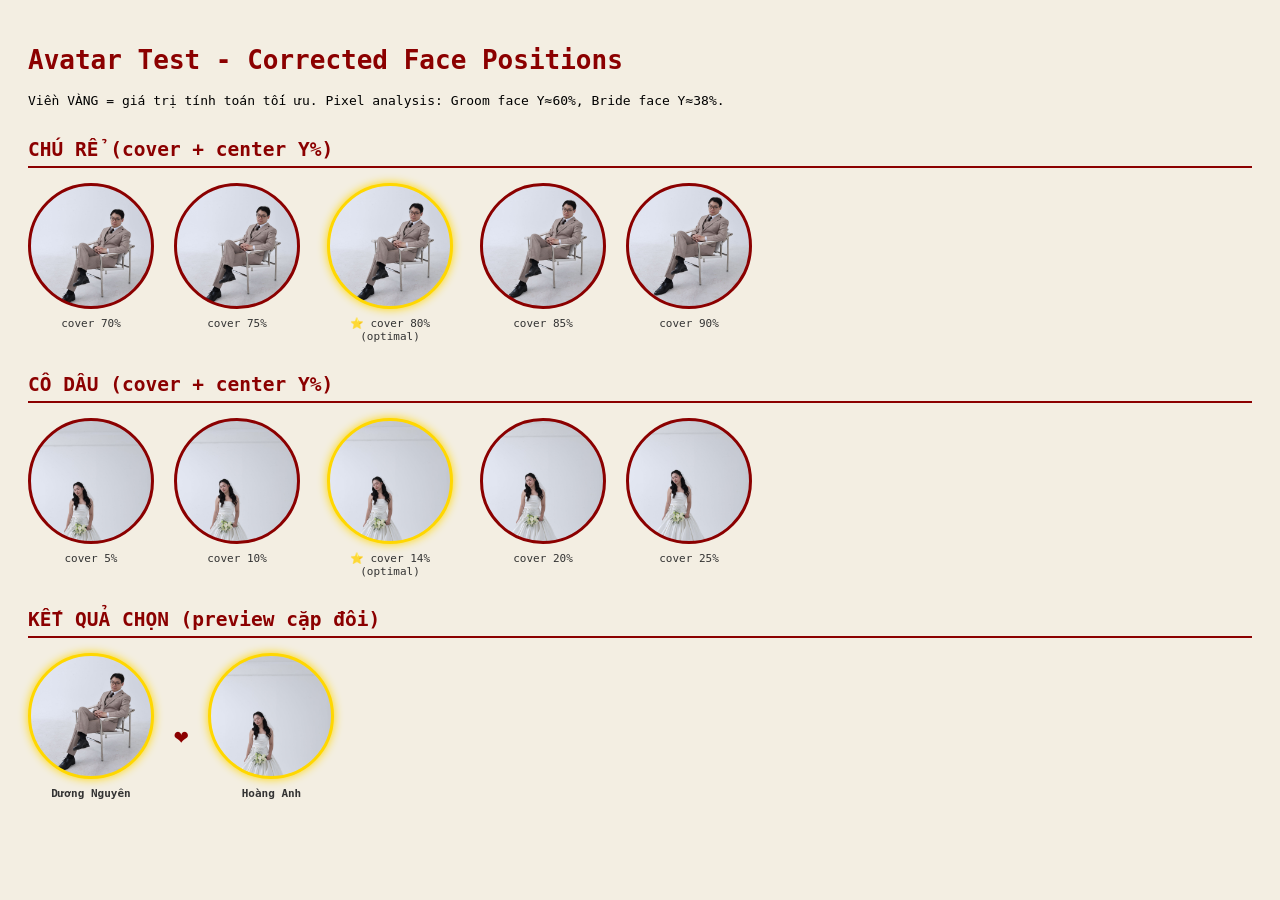
<file: test_avatar.html>
<!DOCTYPE html>
<html>
<head>
<meta name="viewport" content="width=device-width, initial-scale=1.0">
<style>
body { background: #f3eee2; padding: 20px; font-family: monospace; }
h2 { color: #8b0000; margin: 30px 0 15px; border-bottom: 2px solid #8b0000; padding-bottom: 5px; }
.row { display: flex; gap: 20px; flex-wrap: wrap; margin-bottom: 30px; }
.test { text-align: center; }
.circle {
    width: 120px; height: 120px;
    border-radius: 50%;
    border: 3px solid #8b0000;
    overflow: hidden;
    background-color: #fff;
    background-repeat: no-repeat;
    margin: 0 auto 8px;
}
.label { font-size: 11px; color: #333; max-width: 140px; }
.optimal { border-color: gold; box-shadow: 0 0 10px gold; }

/* GROOM: face at Y≈60% in 1600x2400 image */
/* With COVER, displayed = 120x180, overflow = 60px */
/* face_y=60% → disp_y=108 → offset=48 → pos=80% */
.g-cover-70 { background-image: url('images/new/groom_nguyen.JPG'); background-size: cover; background-position: center 70%; }
.g-cover-75 { background-image: url('images/new/groom_nguyen.JPG'); background-size: cover; background-position: center 75%; }
.g-cover-80 { background-image: url('images/new/groom_nguyen.JPG'); background-size: cover; background-position: center 80%; }
.g-cover-85 { background-image: url('images/new/groom_nguyen.JPG'); background-size: cover; background-position: center 85%; }
.g-cover-90 { background-image: url('images/new/groom_nguyen.JPG'); background-size: cover; background-position: center 90%; }

/* BRIDE: face at Y≈38% in 3903x5855 image */
/* With COVER, displayed = 120x180, overflow = 60px */
/* face_y=38% → disp_y=68.4 → offset=8.4 → pos=14% */
.b-cover-5  { background-image: url('images/new/bride_jinnie.JPG'); background-size: cover; background-position: center 5%; }
.b-cover-10 { background-image: url('images/new/bride_jinnie.JPG'); background-size: cover; background-position: center 10%; }
.b-cover-14 { background-image: url('images/new/bride_jinnie.JPG'); background-size: cover; background-position: center 14%; }
.b-cover-20 { background-image: url('images/new/bride_jinnie.JPG'); background-size: cover; background-position: center 20%; }
.b-cover-25 { background-image: url('images/new/bride_jinnie.JPG'); background-size: cover; background-position: center 25%; }
</style>
</head>
<body>
<h1 style="color:#8b0000">Avatar Test - Corrected Face Positions</h1>
<p>Viền VÀNG = giá trị tính toán tối ưu. Pixel analysis: Groom face Y≈60%, Bride face Y≈38%.</p>

<h2>CHÚ RỂ (cover + center Y%)</h2>
<div class="row">
    <div class="test"><div class="circle g-cover-70"></div><div class="label">cover 70%</div></div>
    <div class="test"><div class="circle g-cover-75"></div><div class="label">cover 75%</div></div>
    <div class="test"><div class="circle optimal g-cover-80"></div><div class="label">⭐ cover 80% (optimal)</div></div>
    <div class="test"><div class="circle g-cover-85"></div><div class="label">cover 85%</div></div>
    <div class="test"><div class="circle g-cover-90"></div><div class="label">cover 90%</div></div>
</div>

<h2>CÔ DÂU (cover + center Y%)</h2>
<div class="row">
    <div class="test"><div class="circle b-cover-5"></div><div class="label">cover 5%</div></div>
    <div class="test"><div class="circle b-cover-10"></div><div class="label">cover 10%</div></div>
    <div class="test"><div class="circle optimal b-cover-14"></div><div class="label">⭐ cover 14% (optimal)</div></div>
    <div class="test"><div class="circle b-cover-20"></div><div class="label">cover 20%</div></div>
    <div class="test"><div class="circle b-cover-25"></div><div class="label">cover 25%</div></div>
</div>

<h2>KẾT QUẢ CHỌN (preview cặp đôi)</h2>
<div class="row" style="align-items: center;">
    <div class="test">
        <div class="circle optimal g-cover-80"></div>
        <div class="label" style="font-weight:bold">Dương Nguyên</div>
    </div>
    <div style="font-size:24px; color:#8b0000; padding-top: 20px;">❤️</div>
    <div class="test">
        <div class="circle optimal b-cover-14"></div>
        <div class="label" style="font-weight:bold">Hoàng Anh</div>
    </div>
</div>

</body>
</html>
</file>
